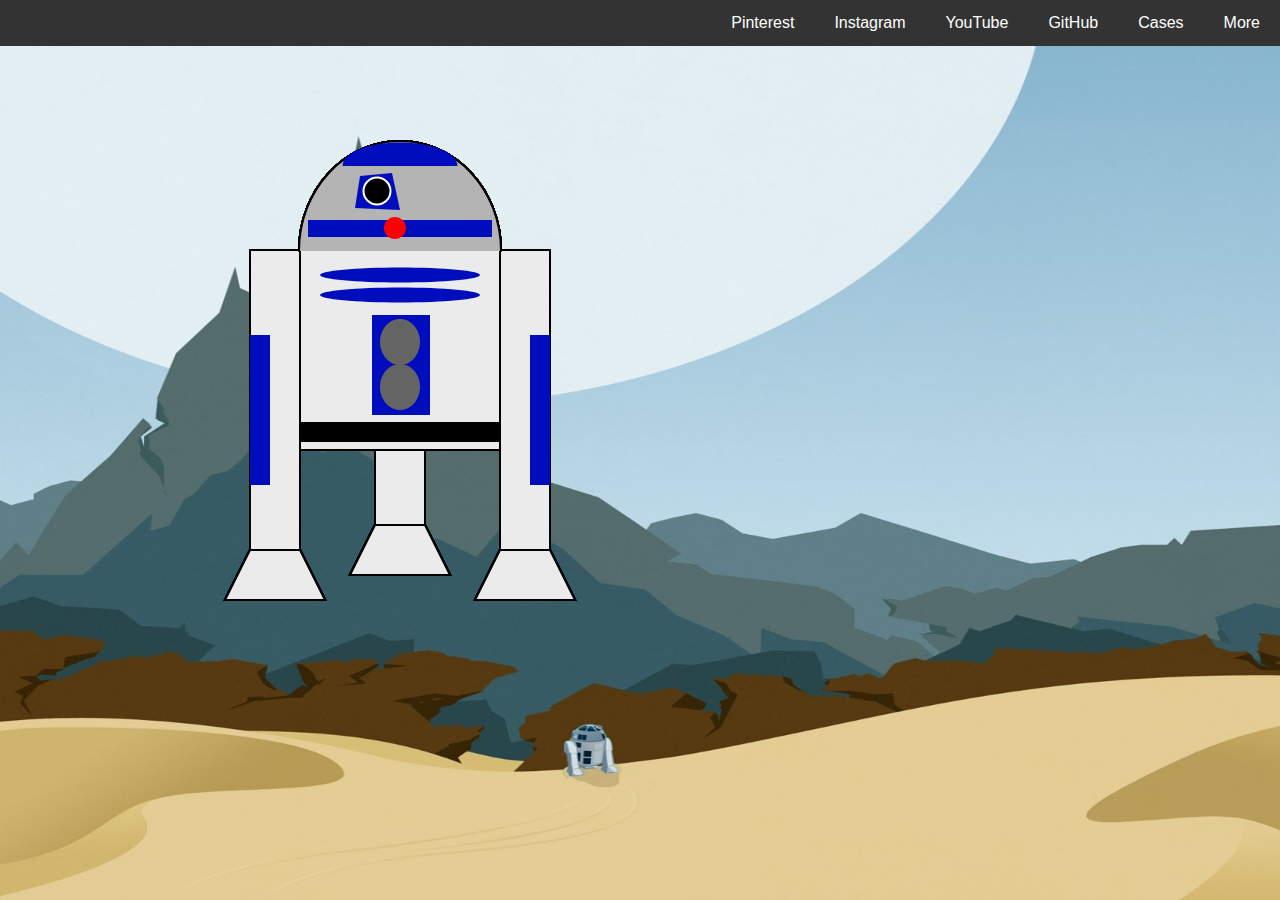
<file: java/index.html>
<!DOCTYPE html>
<html lang="en">
  <head>
    <meta charset="utf-8" />
    <meta name="viewport" content="width=device-width, initial-scale=1.0">

    <title>Sketch</title>

    <link rel="stylesheet" type="text/css" href="java.css">

    <script src="libraries/p5.min.js"></script>
    <script src="libraries/p5.sound.min.js"></script>
  </head>

  <body>
    <div class="navbar">
      <a href="../Page2.html"> More</a>
      <a href="../Portfolio.html">Cases</a>
      <a href="https://github.com/PaulDebrabandere/MyWebsite.git">GitHub</a>
      <a href="https://www.youtube.com/@pauldebrabandere5938">YouTube</a>
      <a href="https://www.instagram.com/p.dbrbndr/?hl=en">Instagram</a>
      <a href="https://pin.it/4mVhpQo"> Pinterest</a>
  </div>
  <div class="center">
    <script src="robot.js"></script>
  </div>
  </body>
</html>
</file>
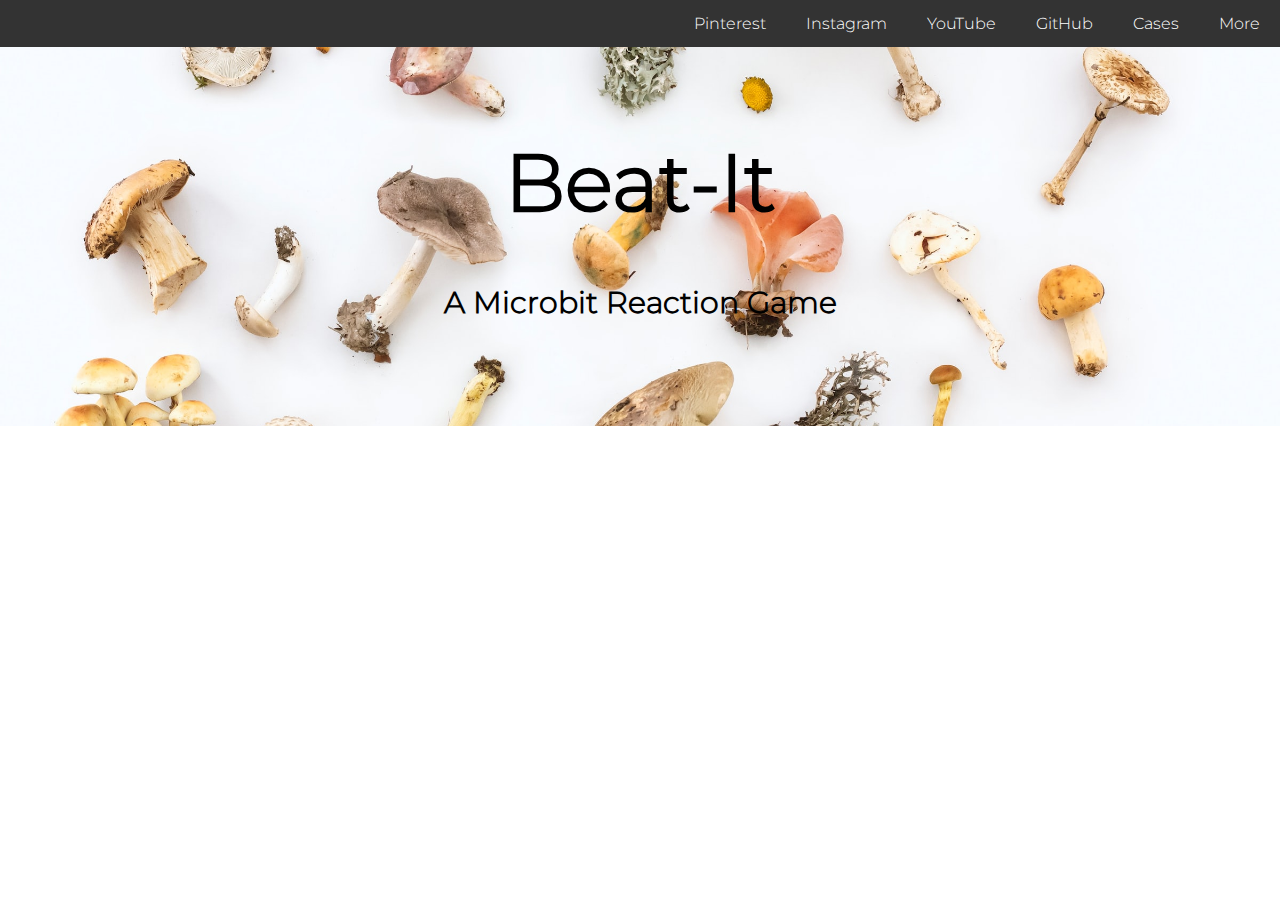
<file: Beat-It.html>
<!DOCTYPE html>
<html lang="en">

<head>
    <title>MyPortfolio_PaulDebrabandere</title>
    <meta charset="UTF-8">
    <meta name="viewport" content="width=device-width, initial-scale=1.0">
    <link rel="stylesheet" href="css/styles.css">

</head>

<body>

    <div class="navbar">
        <a href="Page2.html"> More</a>
        <a href="Portfolio.html">Cases</a>
        <a href="https://github.com/PaulDebrabandere/MyWebsite.git">GitHub</a>
        <a href="https://www.youtube.com/@pauldebrabandere5938">YouTube</a>
        <a href="https://www.instagram.com/p.dbrbndr/?hl=en">Instagram</a>
        <a href="https://pin.it/4mVhpQo"> Pinterest</a>
    </div>

    <div class="header">
        
        <h1>Beat-It</h1>
        <h2>A Microbit Reaction Game</h2>
    </div>
</file>
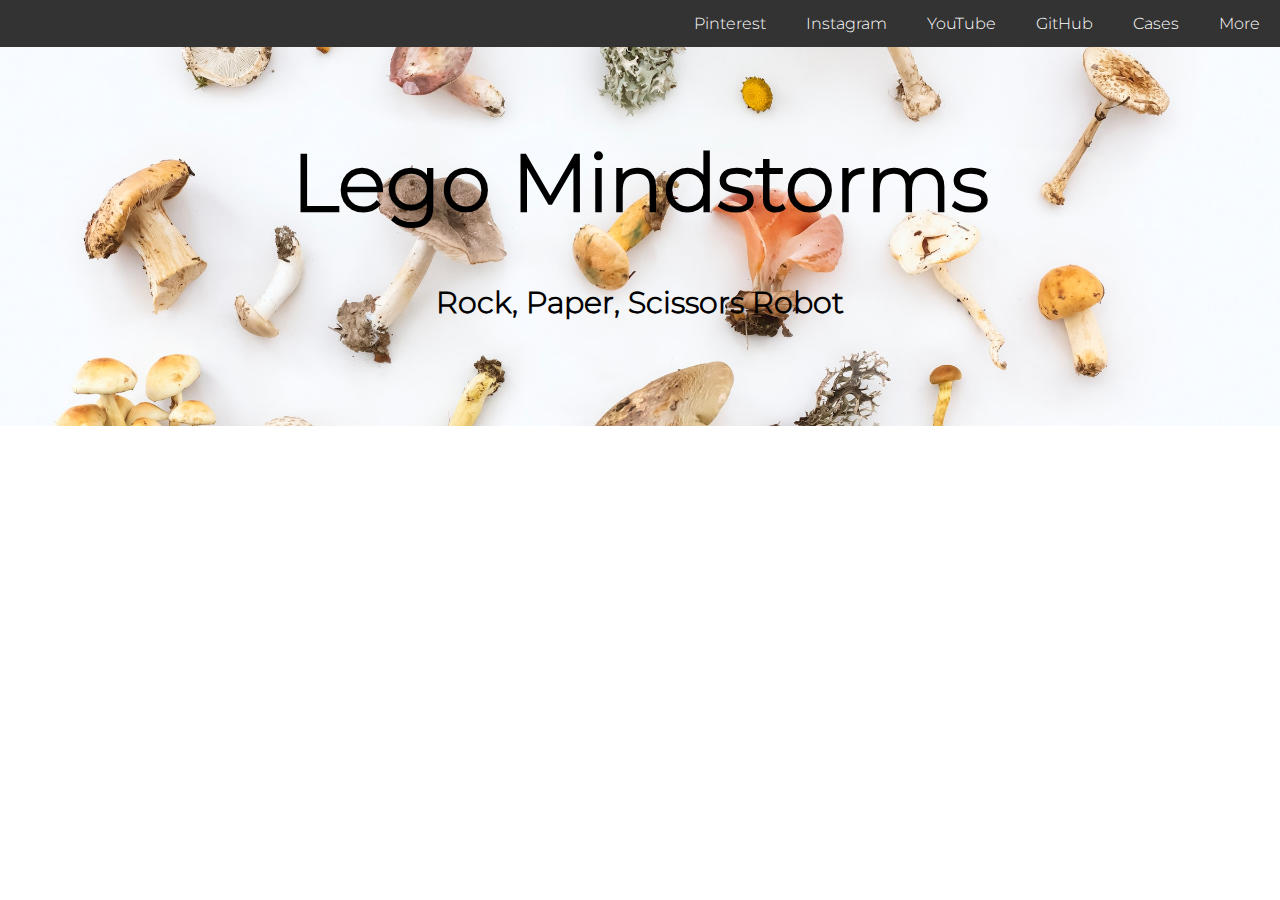
<file: BSS-robot.html>
<!DOCTYPE html>
<html lang="en">

<head>
    <title>RockPaperScisors</title>
    <meta charset="UTF-8">
    <meta name="viewport" content="width=device-width, initial-scale=1.0">
    <link rel="stylesheet" href="css/styles.css">

</head>

<body>

    <div class="navbar">
        <a href="Page2.html"> More</a>
        <a href="Portfolio.html">Cases</a>
        <a href="https://github.com/PaulDebrabandere/MyWebsite.git">GitHub</a>
        <a href="https://www.youtube.com/@pauldebrabandere5938">YouTube</a>
        <a href="https://www.instagram.com/p.dbrbndr/?hl=en">Instagram</a>
        <a href="https://pin.it/4mVhpQo"> Pinterest</a>
    </div>

    <div class="header">
        
        <h1>Lego Mindstorms</h1>
        <h2>Rock, Paper, Scissors Robot</h2>
    </div>
</file>
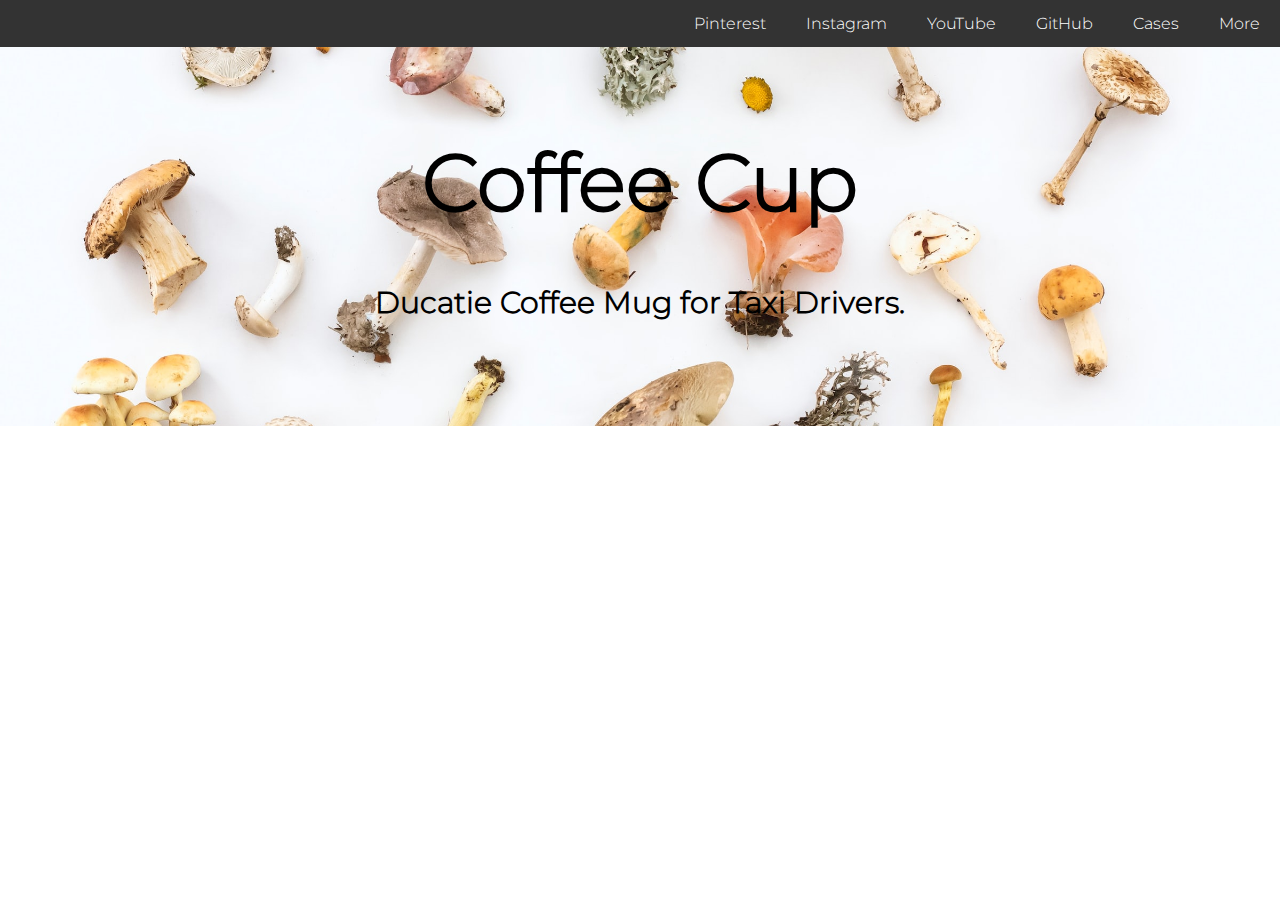
<file: koffiecup.html>
<!DOCTYPE html>
<html lang="en">

<head>
    <title>MyPortfolio_PaulDebrabandere</title>
    <meta charset="UTF-8">
    <meta name="viewport" content="width=device-width, initial-scale=1.0">
    <link rel="stylesheet" href="css/styles.css">

</head>

<body>

    <div class="navbar">
        <a href="Page2.html"> More</a>
        <a href="Portfolio.html">Cases</a>
        <a href="https://github.com/PaulDebrabandere/MyWebsite.git">GitHub</a>
        <a href="https://www.youtube.com/@pauldebrabandere5938">YouTube</a>
        <a href="https://www.instagram.com/p.dbrbndr/?hl=en">Instagram</a>
        <a href="https://pin.it/4mVhpQo"> Pinterest</a>
    </div>

    <div class="header">
        
        <h1>Coffee Cup</h1>
        <h2>Ducatie Coffee Mug for Taxi Drivers.</h2>
    </div>
</file>
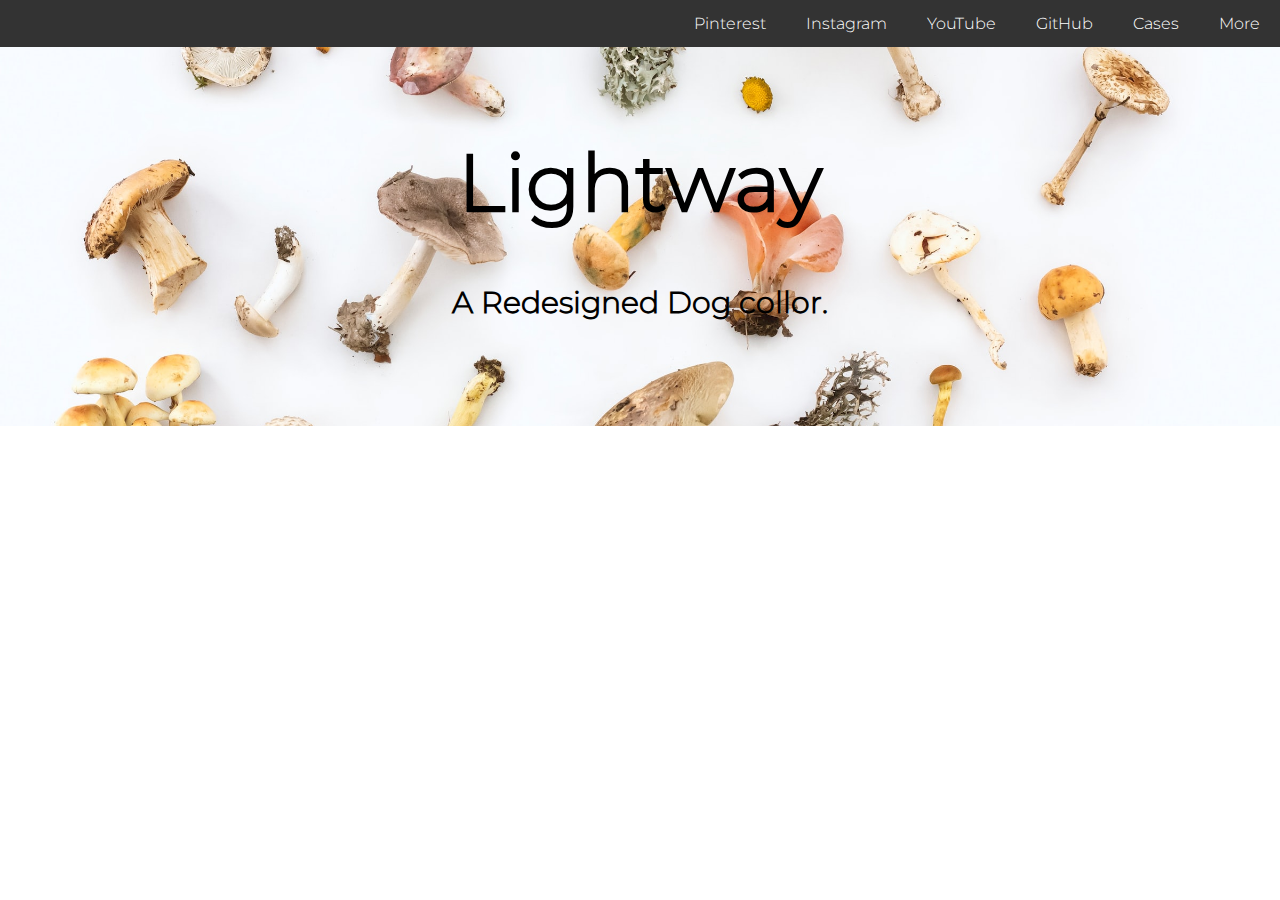
<file: LIGHTWAY.html>
<!DOCTYPE html>
<html lang="en">

<head>
    <title>MyPortfolio_PaulDebrabandere</title>
    <meta charset="UTF-8">
    <meta name="viewport" content="width=device-width, initial-scale=1.0">
    <link rel="stylesheet" href="css/styles.css">

</head>

<body>

    <div class="navbar">
        <a href="Page2.html"> More</a>
        <a href="Portfolio.html">Cases</a>
        <a href="https://github.com/PaulDebrabandere/MyWebsite.git">GitHub</a>
        <a href="https://www.youtube.com/@pauldebrabandere5938">YouTube</a>
        <a href="https://www.instagram.com/p.dbrbndr/?hl=en">Instagram</a>
        <a href="https://pin.it/4mVhpQo"> Pinterest</a>
    </div>

    <div class="header">
        
        <h1>Lightway</h1>
        <h2>A Redesigned Dog collor.</h2>
    </div>
</file>
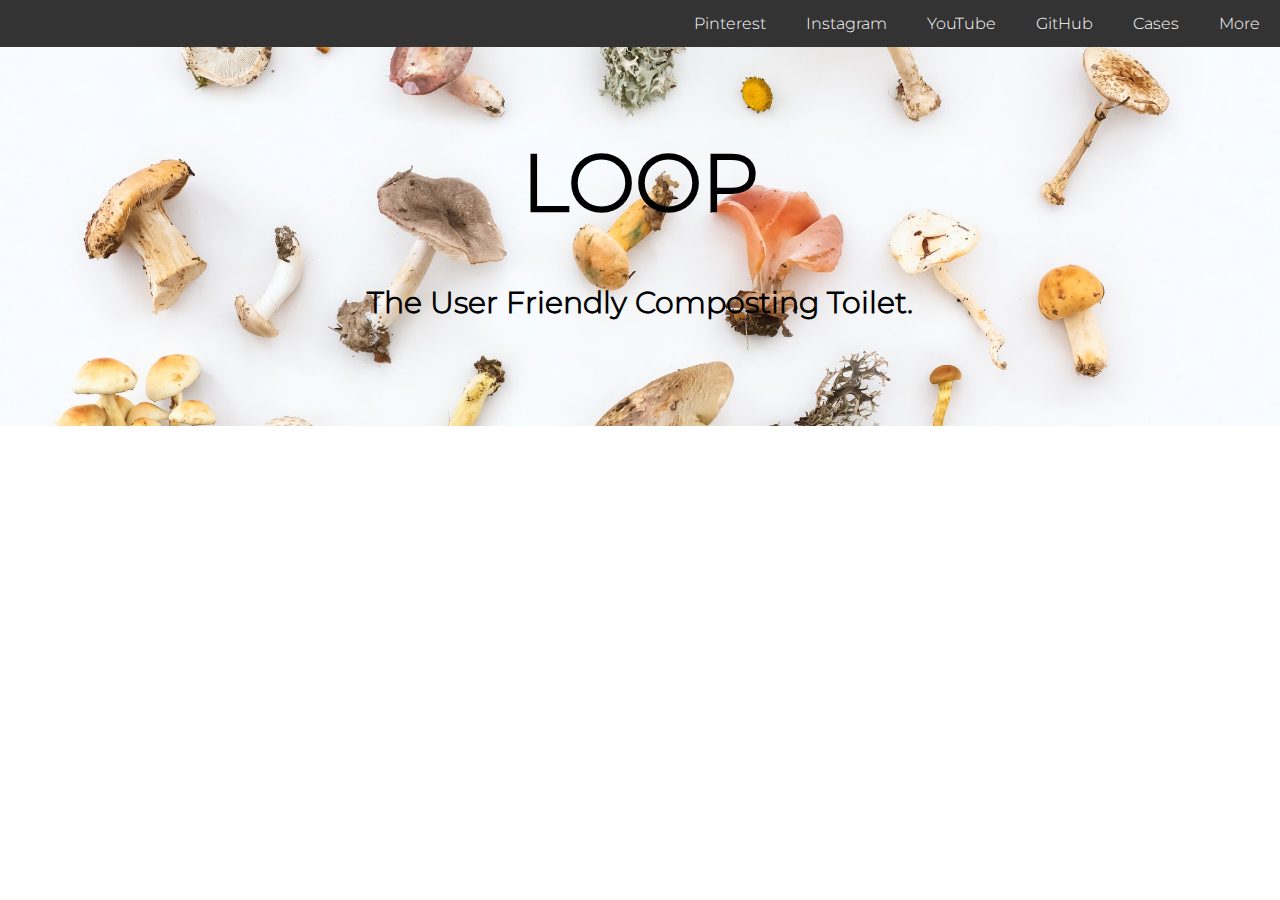
<file: Loop.html>
<!DOCTYPE html>
<html lang="en">

<head>
    <title>MyPortfolio_PaulDebrabandere</title>
    <meta charset="UTF-8">
    <meta name="viewport" content="width=device-width, initial-scale=1.0">
    <link rel="stylesheet" href="css/styles.css">

</head>

<body>

    <div class="navbar">
        <a href="Page2.html"> More</a>
        <a href="Portfolio.html">Cases</a>
        <a href="https://github.com/PaulDebrabandere/MyWebsite.git">GitHub</a>
        <a href="https://www.youtube.com/@pauldebrabandere5938">YouTube</a>
        <a href="https://www.instagram.com/p.dbrbndr/?hl=en">Instagram</a>
        <a href="https://pin.it/4mVhpQo"> Pinterest</a>
    </div>

    <div class="header">
        
        <h1>LOOP</h1>
        <h2>The User Friendly Composting Toilet.</h2>
    </div>
</file>
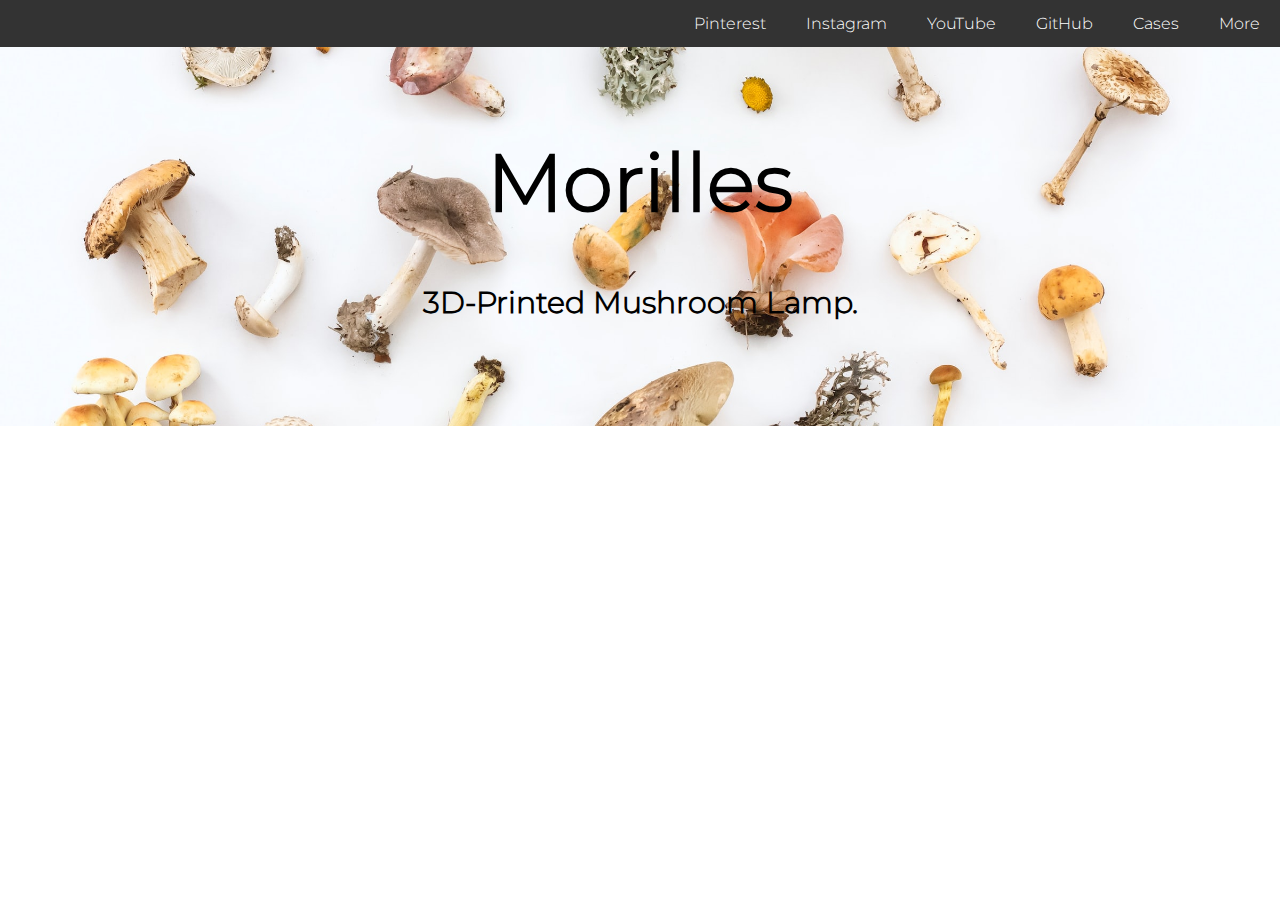
<file: Morilles.html>
<!DOCTYPE html>
<html lang="en">

<head>
    <title>MyPortfolio_PaulDebrabandere</title>
    <meta charset="UTF-8">
    <meta name="viewport" content="width=device-width, initial-scale=1.0">
    <link rel="stylesheet" href="css/styles.css">

</head>

<body>

    <div class="navbar">
        <a href="Page2.html"> More</a>
        <a href="Portfolio.html">Cases</a>
        <a href="https://github.com/PaulDebrabandere/MyWebsite.git">GitHub</a>
        <a href="https://www.youtube.com/@pauldebrabandere5938">YouTube</a>
        <a href="https://www.instagram.com/p.dbrbndr/?hl=en">Instagram</a>
        <a href="https://pin.it/4mVhpQo"> Pinterest</a>
    </div>

    <div class="header">
        
        <h1>Morilles</h1>
        <h2>3D-Printed Mushroom Lamp.</h2>
    </div>
</file>
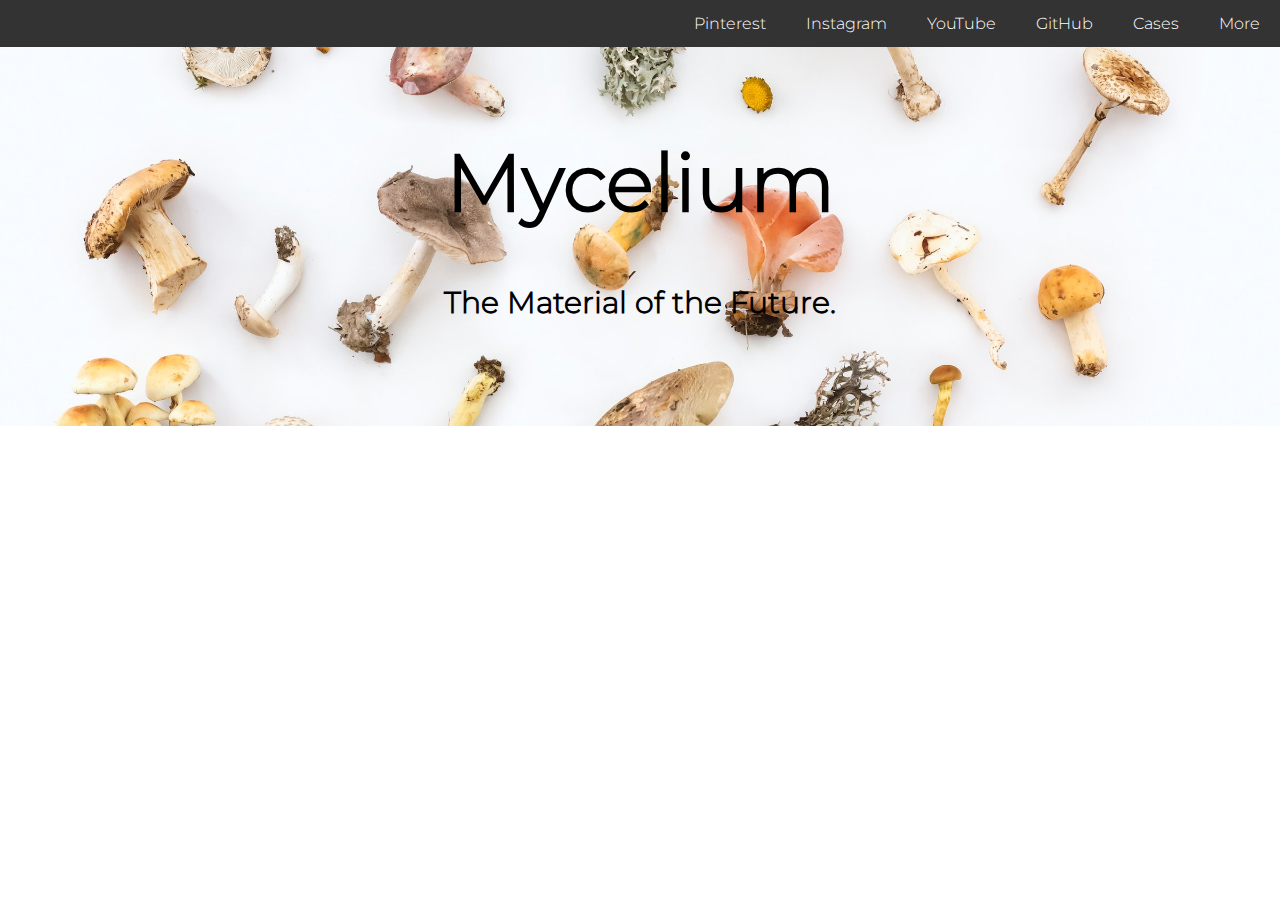
<file: Mycelium.html>
<!DOCTYPE html>
<html lang="en">

<head>
    <title>MyPortfolio_PaulDebrabandere</title>
    <meta charset="UTF-8">
    <meta name="viewport" content="width=device-width, initial-scale=1.0">
    <link rel="stylesheet" href="css/styles.css">

</head>

<body>

    <div class="navbar">
        <a href="Page2.html"> More</a>
        <a href="Portfolio.html">Cases</a>
        <a href="https://github.com/PaulDebrabandere/MyWebsite.git">GitHub</a>
        <a href="https://www.youtube.com/@pauldebrabandere5938">YouTube</a>
        <a href="https://www.instagram.com/p.dbrbndr/?hl=en">Instagram</a>
        <a href="https://pin.it/4mVhpQo"> Pinterest</a>
    </div>

    <div class="header">
        
        <h1>Mycelium</h1>
        <h2>The Material of the Future.</h2>
    </div>
</file>
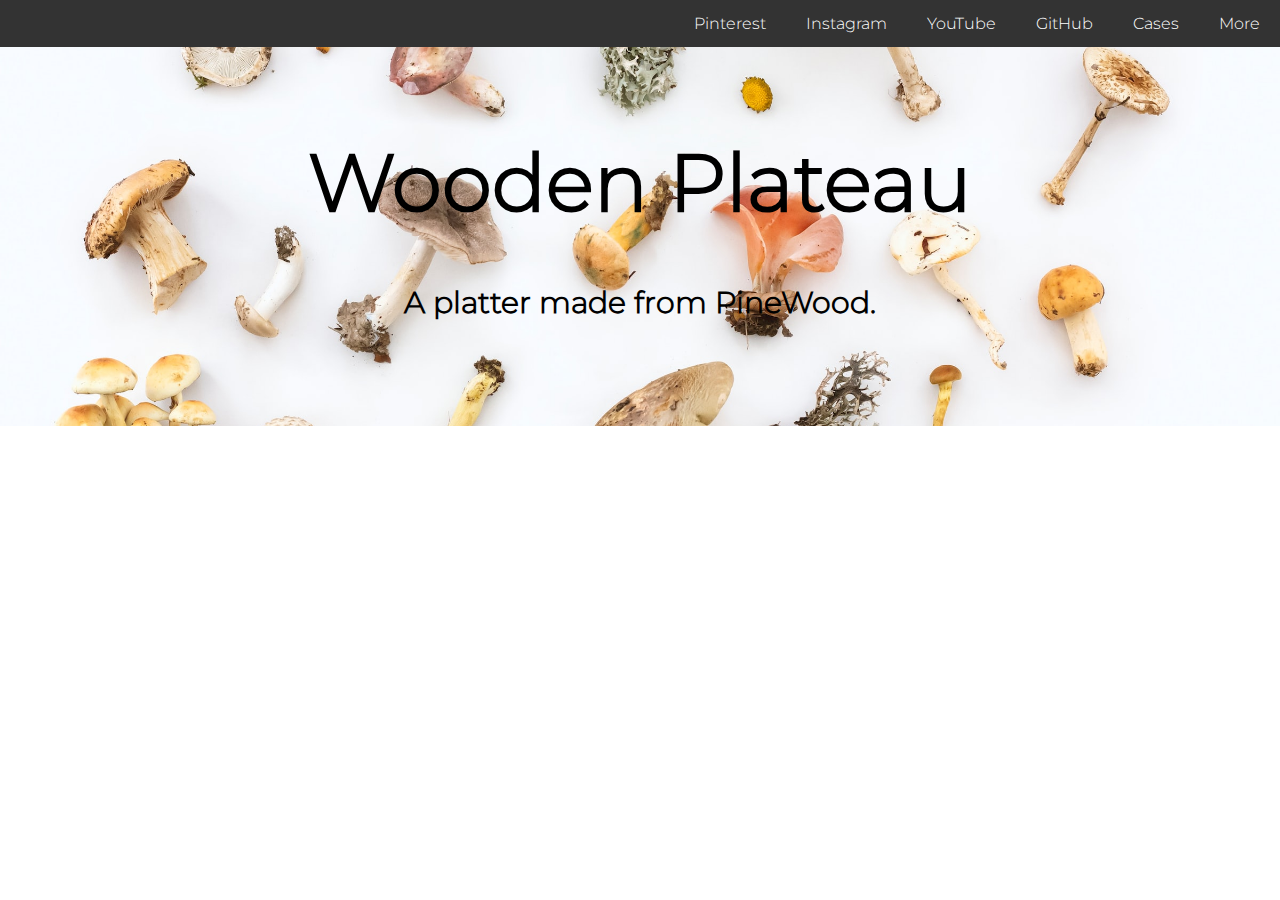
<file: woodenplatter.html>
<!DOCTYPE html>
<html lang="en">

<head>
    <title>MyPortfolio_PaulDebrabandere</title>
    <meta charset="UTF-8">
    <meta name="viewport" content="width=device-width, initial-scale=1.0">
    <link rel="stylesheet" href="css/styles.css">

</head>

<body>

    <div class="navbar">
        <a href="Page2.html"> More</a>
        <a href="Portfolio.html">Cases</a>
        <a href="https://github.com/PaulDebrabandere/MyWebsite.git">GitHub</a>
        <a href="https://www.youtube.com/@pauldebrabandere5938">YouTube</a>
        <a href="https://www.instagram.com/p.dbrbndr/?hl=en">Instagram</a>
        <a href="https://pin.it/4mVhpQo"> Pinterest</a>
    </div>

    <div class="header">
        
        <h1>Wooden Plateau</h1>
        <h2>A platter made from PineWood.</h2>
    </div>
</file>
<file: java/java.css>
@font-face { font-family: Montserrat; src: url(Montserrat-Light.ttf ); }

html, body {
  font-family: 'Montserat', sans-serif;
  margin: 0;
  padding: 0;
}

  .center {
    object-position: center;
    width: 100%;
  }


  /* Style the top navigation bar */
  .navbar {
    overflow: hidden;
    background-color: #333;
    position: fixed; /* Set the navbar to fixed position */
    width: 100%;
  }
  
  /* Style the navigation bar links */
  .navbar a {
    float: right;
    display: block;
    color: rgb(255, 255, 255);
    text-align: center;
    padding: 14px 20px;
    text-decoration: none;
  }
    /* Right-aligned link */
    .navbar a.right {
      float: right;
    }
    
    /* Change color on hover */
    .navbar a:hover {
      background-color: #ddd;
      color: black;
    }
    
    /* Change color on active */
    .navbar a:active {
      background-color: rgb(92, 138, 245);
      color: black;
    }

canvas {
  display: block;
}
</file>
<file: css/styles.css>
* {
    box-sizing: border-box;
  }

  @font-face { font-family: Montserrat; src: url(Montserrat-Light.ttf ); }

  /* Style the body */
  body, html {
    font-family: 'Montserrat', sans-serif;
    margin: 0;
  }

  p{
    font-size: 18px;
  }
  h2{
    font-size: 30px;
  }
  h3{
     font-size: 21px; 
  }
  h5{
    font-size: 20px;
  }
  
  /* Header/logo Title */
  .header {
    padding: 80px;
    text-align: center;
    color: rgb(0, 0, 0);
  }
  .header{
    background-image: url(irina-iacob-qaUoTVTI6Cc-unsplash.jpg);
    background-repeat: no-repeat;
    background-size: cover;
    background-position-y: 60%;
  }

  /* Increase the font size of the heading */
  .header h1 {
    font-size: 80px;
  }
  
  /* Style the top navigation bar */
  .navbar {
    overflow: hidden;
    background-color: #333;
    position: fixed; /* Set the navbar to fixed position */
    width: 100%;
  }
  
  /* Style the navigation bar links */
  .navbar a {
    float: right;
    display: block;
    color: rgb(255, 255, 255);
    text-align: center;
    padding: 14px 20px;
    text-decoration: none;

  }
  
  /* Right-aligned link */
  .navbar a.right {
    float: right;
  }
  
  /* Change color on hover */
  .navbar a:hover {
    background-color: #ddd;
    color: black;
  }
  
  /* Change color on active */
  .navbar a:active {
    background-color: rgb(92, 138, 245);
    color: black;
  }
  

  /* Column container */
  .row {  
    content: "";
    display: flex;
    clear: both;
  }
  
  /* Create two unequal columns that sits next to each other */
  /* Sidebar/left column */
  .side {
    background-color: #e3e2e2;
    padding: 20px;
    flex: 25%;
    float: left;
    text-align: justify;
    display: block;
  }
  
  /* Main column */
  .main {   
    background-color: white;
    padding: 20px;
    padding-right: 8%;
    flex: 65%;
    float: left;
    text-align: justify;
  }
  /* Fake image, just for this example */
  .fakeimg {
    background-color: #aaa;
    width: 100%;
    padding: 0px;
    object-fit: cover;
    object-position: center center;
    border-radius: 20px;
  }

  .icons {
    background-color: transparent;
    width: 30px;
    height: 30px;  
    object-fit: cover;
    object-position: center center;
    border-radius: 20%;
  }

  .video{
    width: 75%;
    object-fit: fill;
    border-radius: 20px;
  }
  
  /* Footer */
  .footer {
    padding: 20px;
    text-align: center;
  }
  .footer{
    background-image: url(irina-iacob-qaUoTVTI6Cc-unsplash.jpg);
    background-repeat: no-repeat;
    background-size: cover;
    background-position-y: 90%;
  }
  

  /* Responsive layout - when the screen is less than 800px wide, make the two columns stack on top of each other instead of next to each other */
  @media screen and (max-width: 800px) {
    .main, .side {   
      width: 100%;
    }
  }

  @media screen and (max-width: 1500px) {
    .video {   
      width: 100%;
    }
  }

  .myVideo {
    background-color: black;
    position: fixed;
    right: center;
    bottom: center;
    width: 100%;
    height: 100%;
  }
</file>
